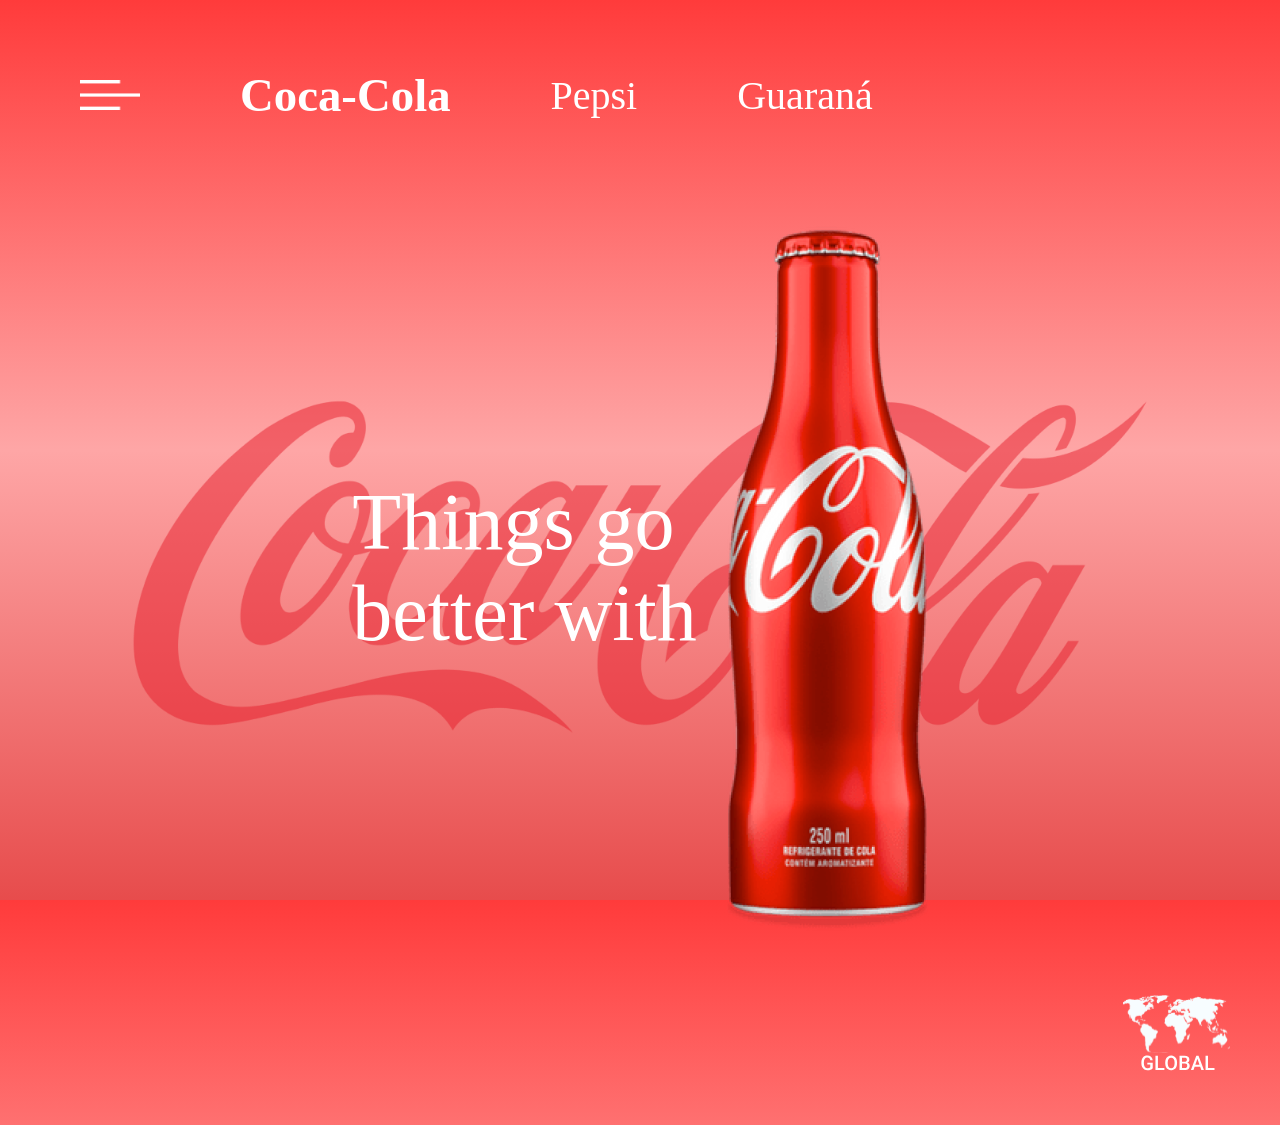
<file: index.html>
<!DOCTYPE html>
<html lang="pt-br">
<head>
    <meta charset="UTF-8">
    <meta name="viewport" content="width=device-width, initial-scale=1.0">
    <link rel="stylesheet" href="style.css">
    <title>Cola-Cola</title>
</head>
<body>
    <header>
        <div class="menu">
            <img class="barra"src="menu-burger.png" alt="">
            <h3>Coca-Cola</h3>
            <a href="index2.html">Pepsi</a>
            <a href="index3.html">Guaraná</a>
        </div>
    </header>
    <main>
    </div>
    <div class="meio">
        <p class="texto">Things go <br> better with</p>
        <img class="cocag" src="cocag.png" alt="">
    </div>
    </main>
    <footer>
        <img class="mapa"src="map.svg" alt="">
    </footer>
</body>
</html>
</file>
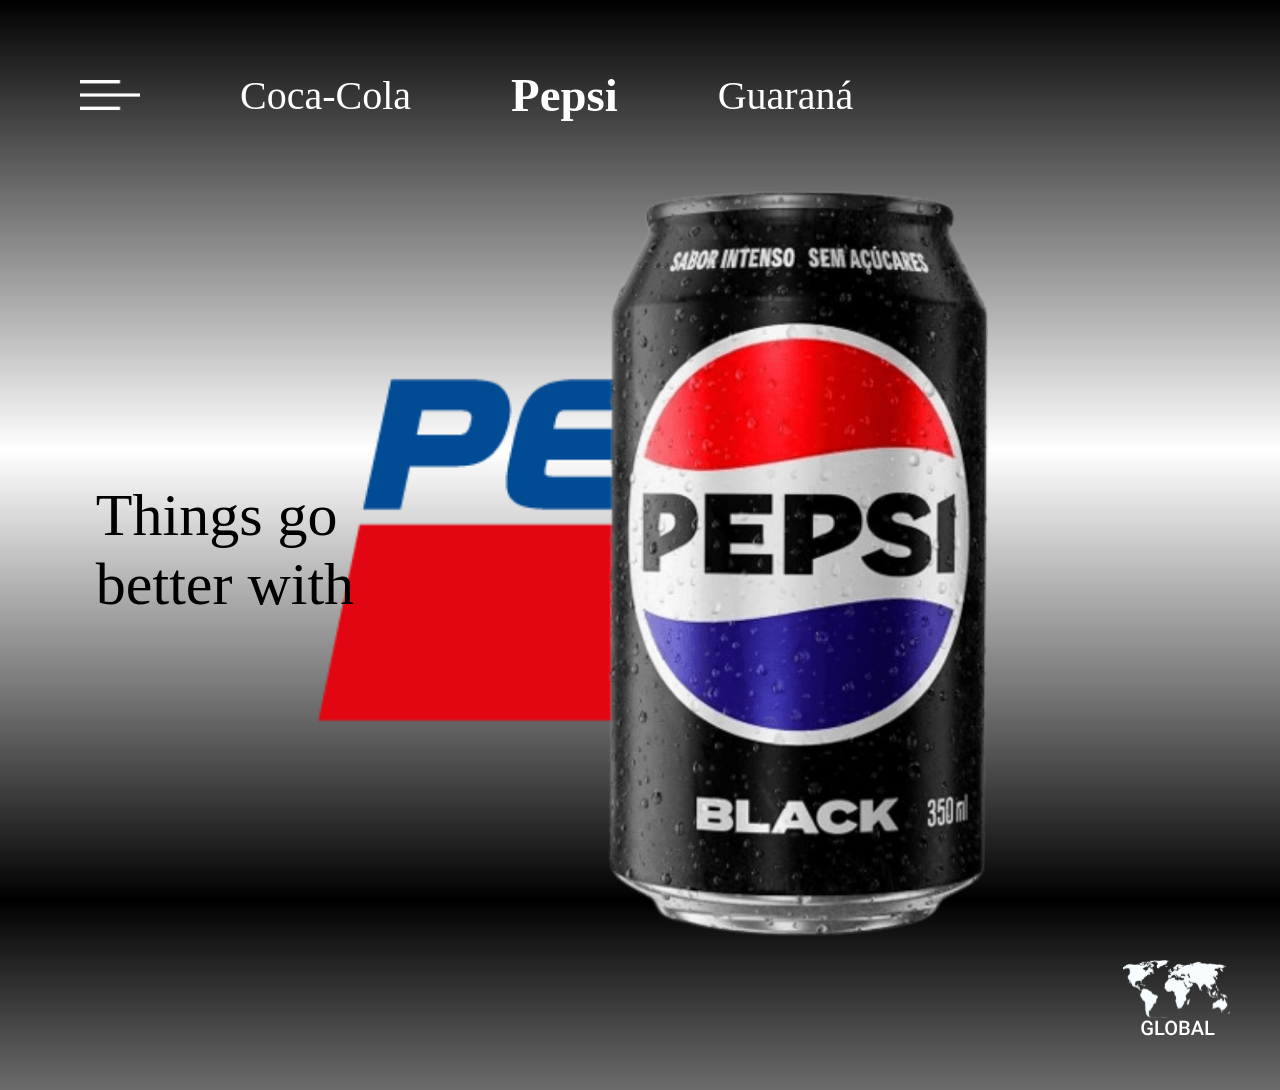
<file: index2.html>
<!DOCTYPE html>
<html lang="pt-br">
<head>
    <meta charset="UTF-8">
    <meta name="viewport" content="width=device-width, initial-scale=1.0">
    <link rel="stylesheet" href="style2.css">
    <title>Pepsi</title>
</head>
<body>
    <header>
        <div class="menu">
            <img class="barra"src="menu-burger.png" alt="">
            <a href="index.html">Coca-Cola</a>
            <h3>Pepsi</h3>
            <a href="index3.html">Guaraná</a>
        </div>
    </header>
    <main>
    </div>
    <div class="meio">
        <p class="texto">Things go<br> better with</p>
        <img class="pepsig" src="pepsi.png" alt="">
    </div>
    </main>
    <footer>
        <img class="mapa" src="map.svg" alt="">
    </footer>
</body>
</html>
</file>
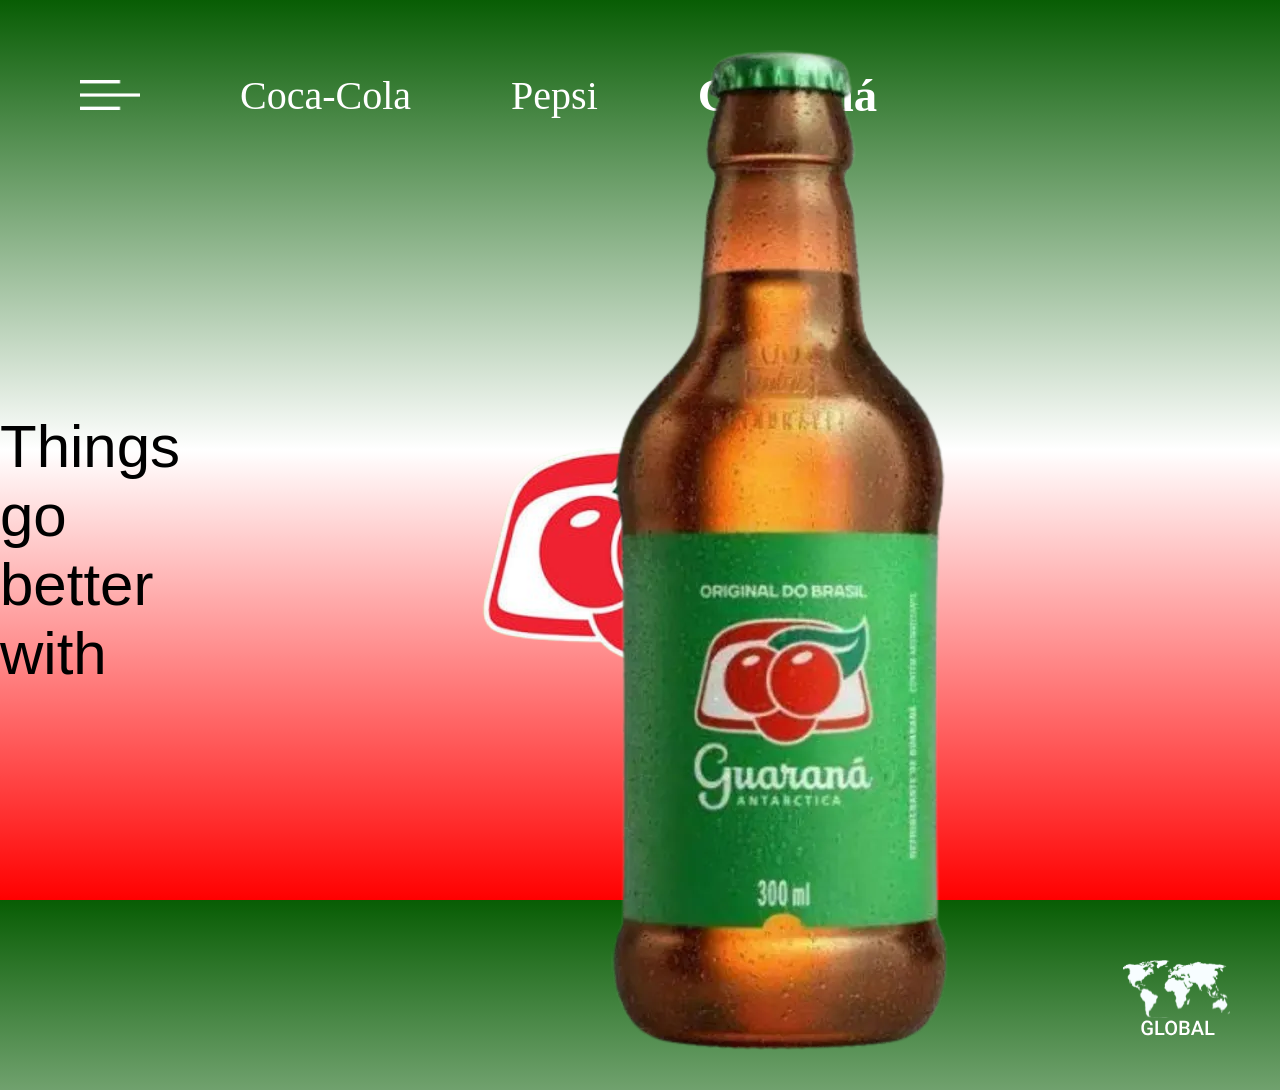
<file: index3.html>
<!DOCTYPE html>
<html lang="pt-br">
<head>
    <meta charset="UTF-8">
    <meta name="viewport" content="width=device-width, initial-scale=1.0">
    <link rel="stylesheet" href="style3.css">
    <title>Guaraná</title>
</head>
<body>
    <header>
        <div class="menu">
            <img class="barra" src="menu-burger.png" alt="">
            <a href="index.html">Coca-Cola</a>
            <a href="index2.html">Pepsi</a>
            <h3>Guaraná</h3>
        </div>
    </header>
    <main>
        </div>
        <div class="meio">
            <p class="texto">Things go <br> better with</p>
            <img class="guaranag" src="product_picture.webp" alt="">
    </div>
    </main>
    <footer>
        <img class="mapa"src="map.svg" alt="">
    </footer>
</body>
</html>
</file>
<file: style.css>
*{
    margin: 0;
    padding: 0;
    box-sizing: border-box;
}

body{
    display: flex;
    flex-direction: column;
    background: linear-gradient(rgb(255, 59, 59), rgb(254, 166, 166), rgb(231, 76, 76));
    height: 100vh;
    width: 100vw
}

header{
    display: flex;
    flex-direction: row;
    margin: 10px;
    margin-left: 70px;
    height: 20%;
    font-size: 40px;
    color: white;
    gap: 10px;
}

.menu{
    position: relative;
    align-items: center;
    margin: 10px;
    display: flex;
    flex-direction: row;
    height: 150px;
    gap: 100px;
    color: white;
    text-align: center;
}

.menu a{
    color: white;
    text-decoration: none;
}

.barra{
    height:30px;
}

main{
    display: flex;
    background-image: url(cocatexto.png);
    background-repeat: no-repeat;
    background-position: center;
    background-size: 80%;
    height: 100vh;
    width: 100vw;
    position: relative;
    align-items: center;
    justify-content: center;
}

footer{
    height: 20%;
    display: flex;
    align-items: center;
    justify-content: end;
}

.mapa{
    height: 80px;
    margin: 50px;
}

.meio {
    display: flex;
    font-size: 80px;
    color: white;
    align-items: center;
    justify-content: center;
    gap: 30px;
}

.fundo{
    display: flex;
    position: relative;
    width: 100vw;
    height: 100vh;
    left: 74px;
    top: 132px;


}

.cocag{
    display: flex;
}

@media (max-width:376px){
    header{
        height: 20%;
        margin: 0px;
        font-size: 1rem;
        gap: 0;
        align-items: center;
    }

    .menu{
        gap: 40px;
        margin: 10px;
    }

    main{
        height: 60vh;
        margin: 0;
    }

    .meio{
        display: flex;
        flex-direction: column;
        gap: 5px;
    }

    .meio p{
        transform: translateX(0);
        top: 75px;
        font-size: 1.5rem;
        width: 150px;
        text-align: center;
    }

    .cocag{
        height: 400px;
    }

    .mapa{
        height: 30px;
    }

    .barra{
        height: 10px;
    }

    footer{
        margin: 0;
        height: 20vh;
    }
}
</file>
<file: style2.css>
*{
    margin: 0;
    padding: 0;
    box-sizing: border-box;
}

body{
    display: flex;
    flex-direction: column;
    background: linear-gradient(rgb(0, 0, 0), rgb(255, 255, 255), rgb(0, 0, 0));
    height: 100vh;
    width: 100vw
}

header{
    display: flex;
    flex-direction: row;
    margin: 10px;
    margin-left: 70px;
    height: 20%;
    font-size: 40px;
    color: white;
    gap: 10px;
}

.menu{
    align-items: center;
    margin: 10px;
    display: flex;
    flex-direction: row;
    height: 150px;
    gap: 100px;
    color: white;
    text-align: center;
}

.menu a{
    color: white;
    text-decoration: none;
}

.barra{
    height:30px;
}

main{
    position: relative;
    display: flex;
    background-image: url(pepsi-drink-vector-logo.png);
    background-repeat: no-repeat;
    background-position: center;
    background-size: 60%;
    height: 80%;
    position: relative;
    align-items: center;
    justify-content: center;
}

footer{
    height: 20%;
    display: flex;
    align-items: center;
    justify-content: end;
}

footer img{
    height: 80px;
    margin: 50px;
}

.meio {
    position: relative;
    display: flex;
    align-items: center;
    justify-content: center;
    gap: 30px;
}

.texto{
    font-size: 60px;
    position: relative;
}

.fundo{
    display: flex;
    position: relative;
    width: 100vw;
    height: 100vh;
    left: 74px;
    top: 132px;


}

.pepsig{
    display: flex;
    height: 800px;
}

@media (max-width:375px){
    header{
        display: flex;
        height: 20%;
        margin: 0px;
        font-size: 1rem;
        gap: 0;
        align-items: center;
    }

    .menu{
        gap: 40px;
        margin: 10px;
    }

    main{
        display: flex   ;
        height: 60vh;
        margin: 0;
        background-size: 400px;
    }
    

    .meio{
        margin: 0   ;
        align-items: center;
        justify-content: center;
        flex-direction: column;
        gap: 100px;
        text-align: center;
    }

    .texto{
        font-size: 1.5rem;
        width: 200px;
        color: black;
    }

    .pepsig{
        height: 300px;
    }

    .mapa{
        height: 30px;
    }

    .barra{
        height: 10px;
    }

    footer{
        display: flex;
        margin: 0;
        height: 20vh;
    }
}
</file>
<file: style3.css>
*{
    margin: 0;
    padding: 0;
    box-sizing: border-box;
}

body{
    display: flex;
    flex-direction: column;
    background: linear-gradient(rgb(8, 93, 4), rgb(255, 255, 255), rgb(255, 0, 0));
    height: 100vh;
    width: 100vw
}

header{
    display: flex;
    flex-direction: row;
    margin: 10px;
    margin-left: 70px;
    height: 20%;
    font-size: 40px;
    color: white;
    gap: 10px;
}

.menu{
    align-items: center;
    margin: 10px;
    display: flex;
    flex-direction: row;
    height: 150px;
    gap: 100px;
    color: white;
    text-align: center;
}

.menu a{
    color: white;
    text-decoration: none;
}

.barra{
    height:30px;
}

main{
    position: relative;
    display: flex;
    background-image: url(images-removebg-preview.png);
    background-repeat: no-repeat;
    background-position: center;
    background-size: 40%;
    height: 80%;
    position: relative;
    align-items: center;
    justify-content: center;

}

footer{
    height: 20%;
    display: flex;
    align-items: center;
    justify-content: end;
}

footer img{
    height: 80px;
    margin: 50px;
}

.meio {
    position: relative;
    display: flex;
    font-size: 40px;
    color: black;
    font-size: 60px;
    align-items: center;
    justify-content: center;
    gap: 30px;
}

.meio p{
    position: relative;
    font-style: normal;
    font-family: sans-serif;
}

.fundo{
    display: flex;
    position: relative;
    width: 100vw;
    height: 100vh;
    left: 74px;
    top: 132px;


}

.pepsig{
    display: flex;
    height: 800px;
}

@media (max-width:375px){
    header{
        display: flex;
        height: 20%;
        margin: 0px;
        font-size: 1rem;
        gap: 0;
        align-items: center;
    }

    .menu{
        gap: 40px;
        margin: 10px;
    }

    main{
        display: flex   ;
        height: 60vh;
        margin: 0;
        background-size: 300px;
    }
    

    .meio{
        margin: 0   ;
        align-items: center;
        justify-content: center;
        flex-direction: column;
        gap: 30px;
        text-align: center;
    }

    .texto{
        font-size: 1.5rem;
        width: 200px;
        color: black;
    }

    .guaranag{
        height: 300px;
    }

    .mapa{
        height: 30px;
        gap: 0;
    }

    .barra{
        height: 20px;
    }

    footer{
        display: flex;
        margin: 0;
        height: 20vh;
    }
}
</file>
